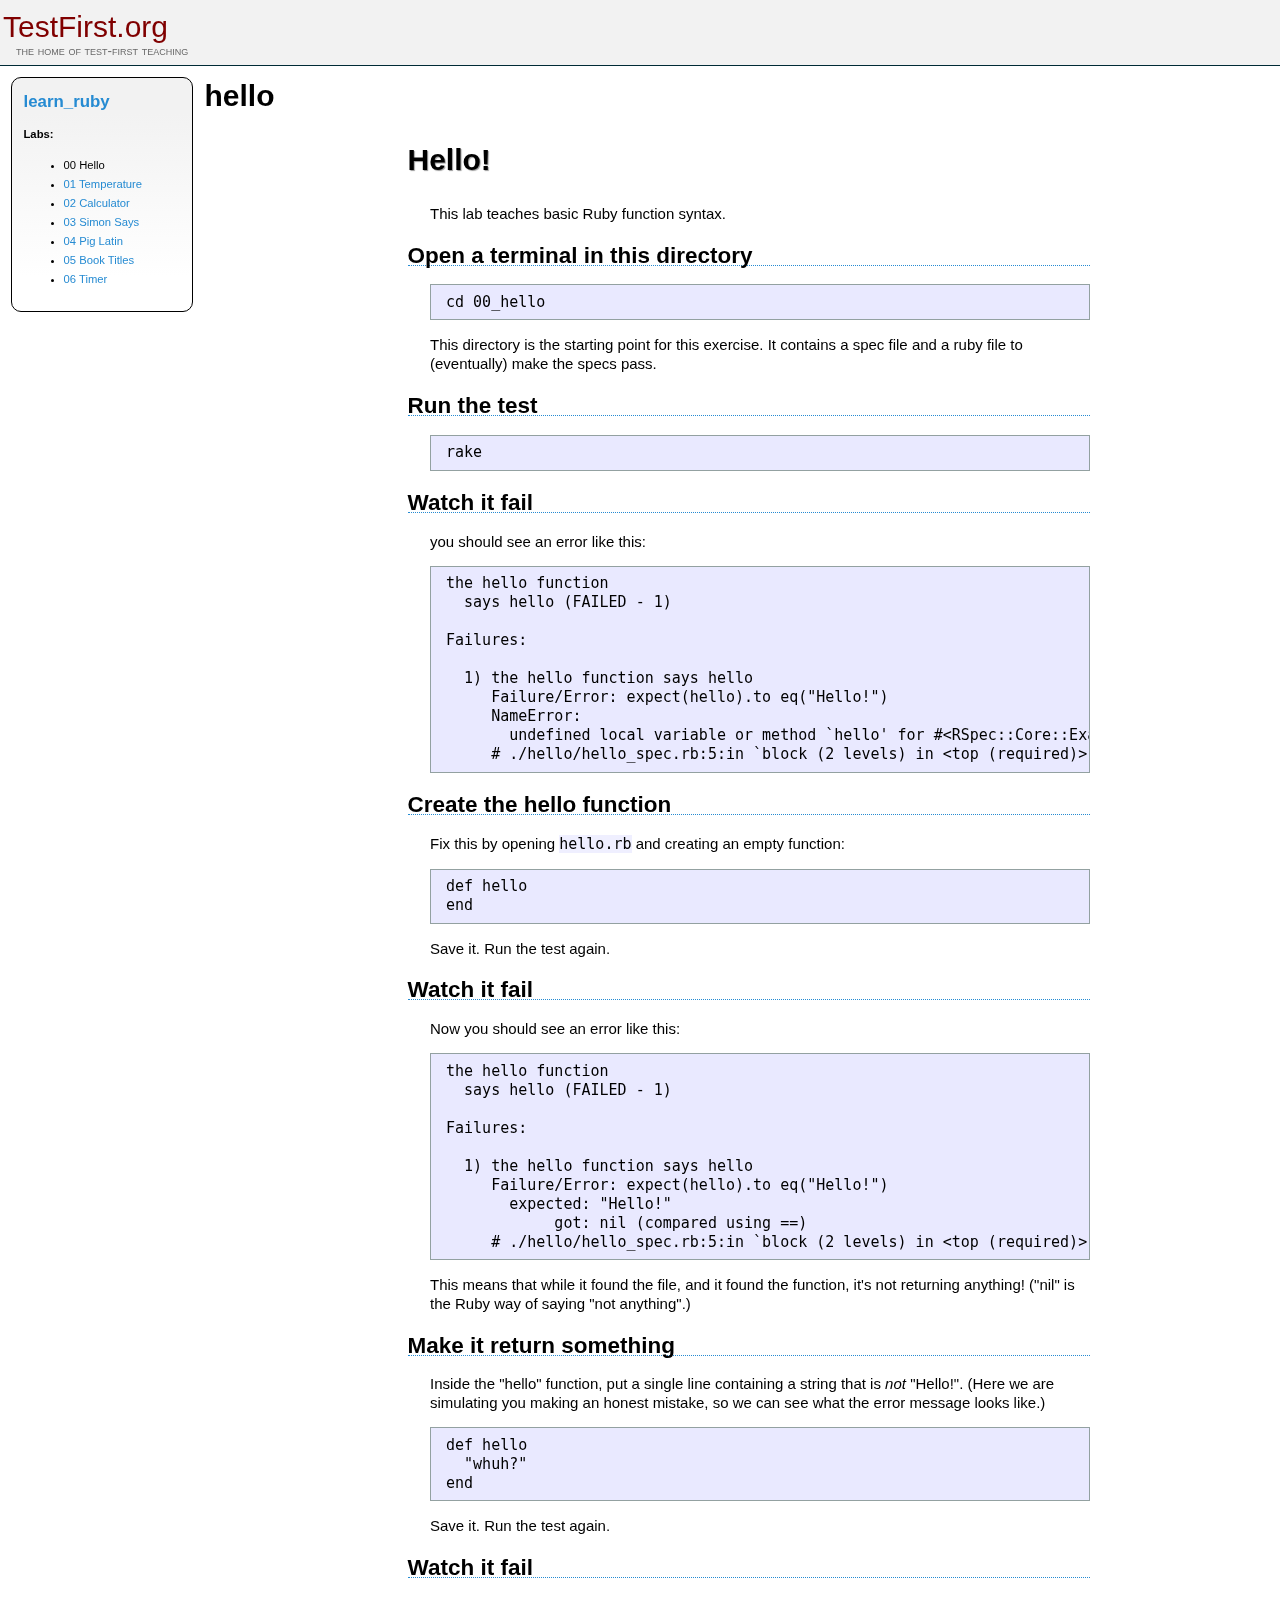
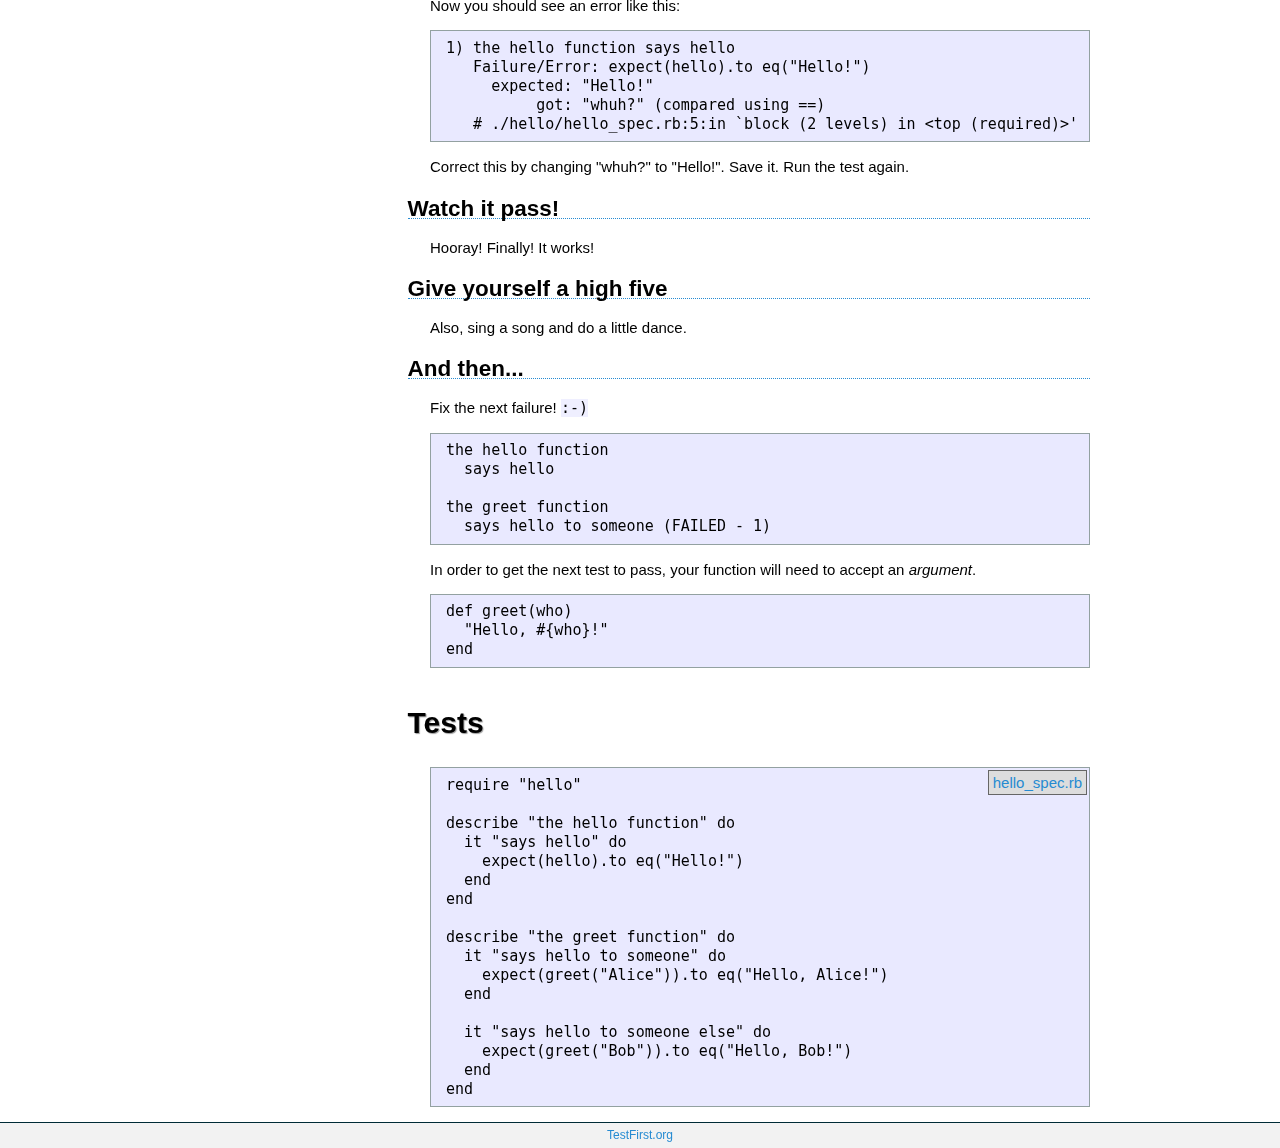
<file: learn_ruby/00_hello/index.html>
<html>
  <head>
    <title>Test-First Teaching: learn_ruby: hello</title>
    <link href="../assets/style.css" media="screen" rel="stylesheet" type="text/css" />
  </head>
  <body>
    <div class="header">
      <h1><a href="http://testfirst.org">TestFirst.org</a></h1>
      <h2>the home of test-first teaching</h2>
    </div>
    <div class="nav">
      <h2><a href="../index.html">learn_ruby</a></h2>
      <b>Labs:</b>
      <ul>
        <li>00 Hello</li>
        <li><a href="../01_temperature/index.html">01 Temperature</a></li>
        <li><a href="../02_calculator/index.html">02 Calculator</a></li>
        <li><a href="../03_simon_says/index.html">03 Simon Says</a></li>
        <li><a href="../04_pig_latin/index.html">04 Pig Latin</a></li>
        <li><a href="../05_book_titles/index.html">05 Book Titles</a></li>
        <li><a href="../06_timer/index.html">06 Timer</a></li>
      </ul>
    </div>
    <h1>hello</h1>
    <div class="content"><div class="rspec_file">  <div class="intro"><h1>Hello!</h1>

<p>This lab teaches basic Ruby function syntax.</p>

<h2>Open a terminal in this directory</h2>

<pre><code>cd 00_hello
</code></pre>

<p>This directory is the starting point for this exercise. It contains a spec file and a ruby file to (eventually) make the specs pass.</p>

<h2>Run the test</h2>

<pre><code>rake
</code></pre>

<h2>Watch it fail</h2>

<p>you should see an error like this:</p>

<pre><code>the hello function
  says hello (FAILED - 1)

Failures:

  1) the hello function says hello
     Failure/Error: expect(hello).to eq("Hello!")
     NameError:
       undefined local variable or method `hello' for #&lt;RSpec::Core::ExampleGroup::Nested_1:0x000001009b8808&gt;
     # ./hello/hello_spec.rb:5:in `block (2 levels) in &lt;top (required)&gt;'
</code></pre>

<h2>Create the hello function</h2>

<p>Fix this by opening <code>hello.rb</code> and creating an empty function:</p>

<pre><code>def hello
end
</code></pre>

<p>Save it. Run the test again.</p>

<h2>Watch it fail</h2>

<p>Now you should see an error like this:</p>

<pre><code>the hello function
  says hello (FAILED - 1)

Failures:

  1) the hello function says hello
     Failure/Error: expect(hello).to eq("Hello!")
       expected: "Hello!"
            got: nil (compared using ==)
     # ./hello/hello_spec.rb:5:in `block (2 levels) in &lt;top (required)&gt;'
</code></pre>

<p>This means that while it found the file, and it found the function, it's not returning anything! ("nil" is the Ruby way of saying "not anything".)</p>

<h2>Make it return something</h2>

<p>Inside the "hello" function, put a single line containing a string that is <em>not</em> "Hello!". (Here we are simulating you making an honest mistake, so we can see what the error message looks like.)</p>

<pre><code>def hello
  "whuh?"
end
</code></pre>

<p>Save it. Run the test again.</p>

<h2>Watch it fail</h2>

<p>Now you should see an error like this:</p>

<pre><code>1) the hello function says hello
   Failure/Error: expect(hello).to eq("Hello!")
     expected: "Hello!"
          got: "whuh?" (compared using ==)
   # ./hello/hello_spec.rb:5:in `block (2 levels) in &lt;top (required)&gt;'
</code></pre>

<p>Correct this by changing "whuh?" to "Hello!". Save it. Run the test again.</p>

<h2>Watch it pass!</h2>

<p>Hooray! Finally! It works!</p>

<h2>Give yourself a high five</h2>

<p>Also, sing a song and do a little dance.</p>

<h2>And then...</h2>

<p>Fix the next failure! <code>:-)</code></p>

<pre><code>the hello function
  says hello

the greet function
  says hello to someone (FAILED - 1)
</code></pre>

<p>In order to get the next test to pass, your function will need to accept an <em>argument</em>.</p>

<pre><code>def greet(who)
  "Hello, #{who}!"
end
</code></pre>
</div>
  <div class="tests">
    <h1>Tests</h1>
<a class="raw_file" href="hello_spec.rb">hello_spec.rb</a>
    <pre>require &quot;hello&quot;

describe &quot;the hello function&quot; do
  it &quot;says hello&quot; do
    expect(hello).to eq(&quot;Hello!&quot;)
  end
end

describe &quot;the greet function&quot; do
  it &quot;says hello to someone&quot; do
    expect(greet(&quot;Alice&quot;)).to eq(&quot;Hello, Alice!&quot;)
  end

  it &quot;says hello to someone else&quot; do
    expect(greet(&quot;Bob&quot;)).to eq(&quot;Hello, Bob!&quot;)
  end
end</pre>
  </div>
</div>
</div>
    <div class="footer"><a href="http://testfirst.org">TestFirst.org</a></div>
  </body>
</html>
</file>
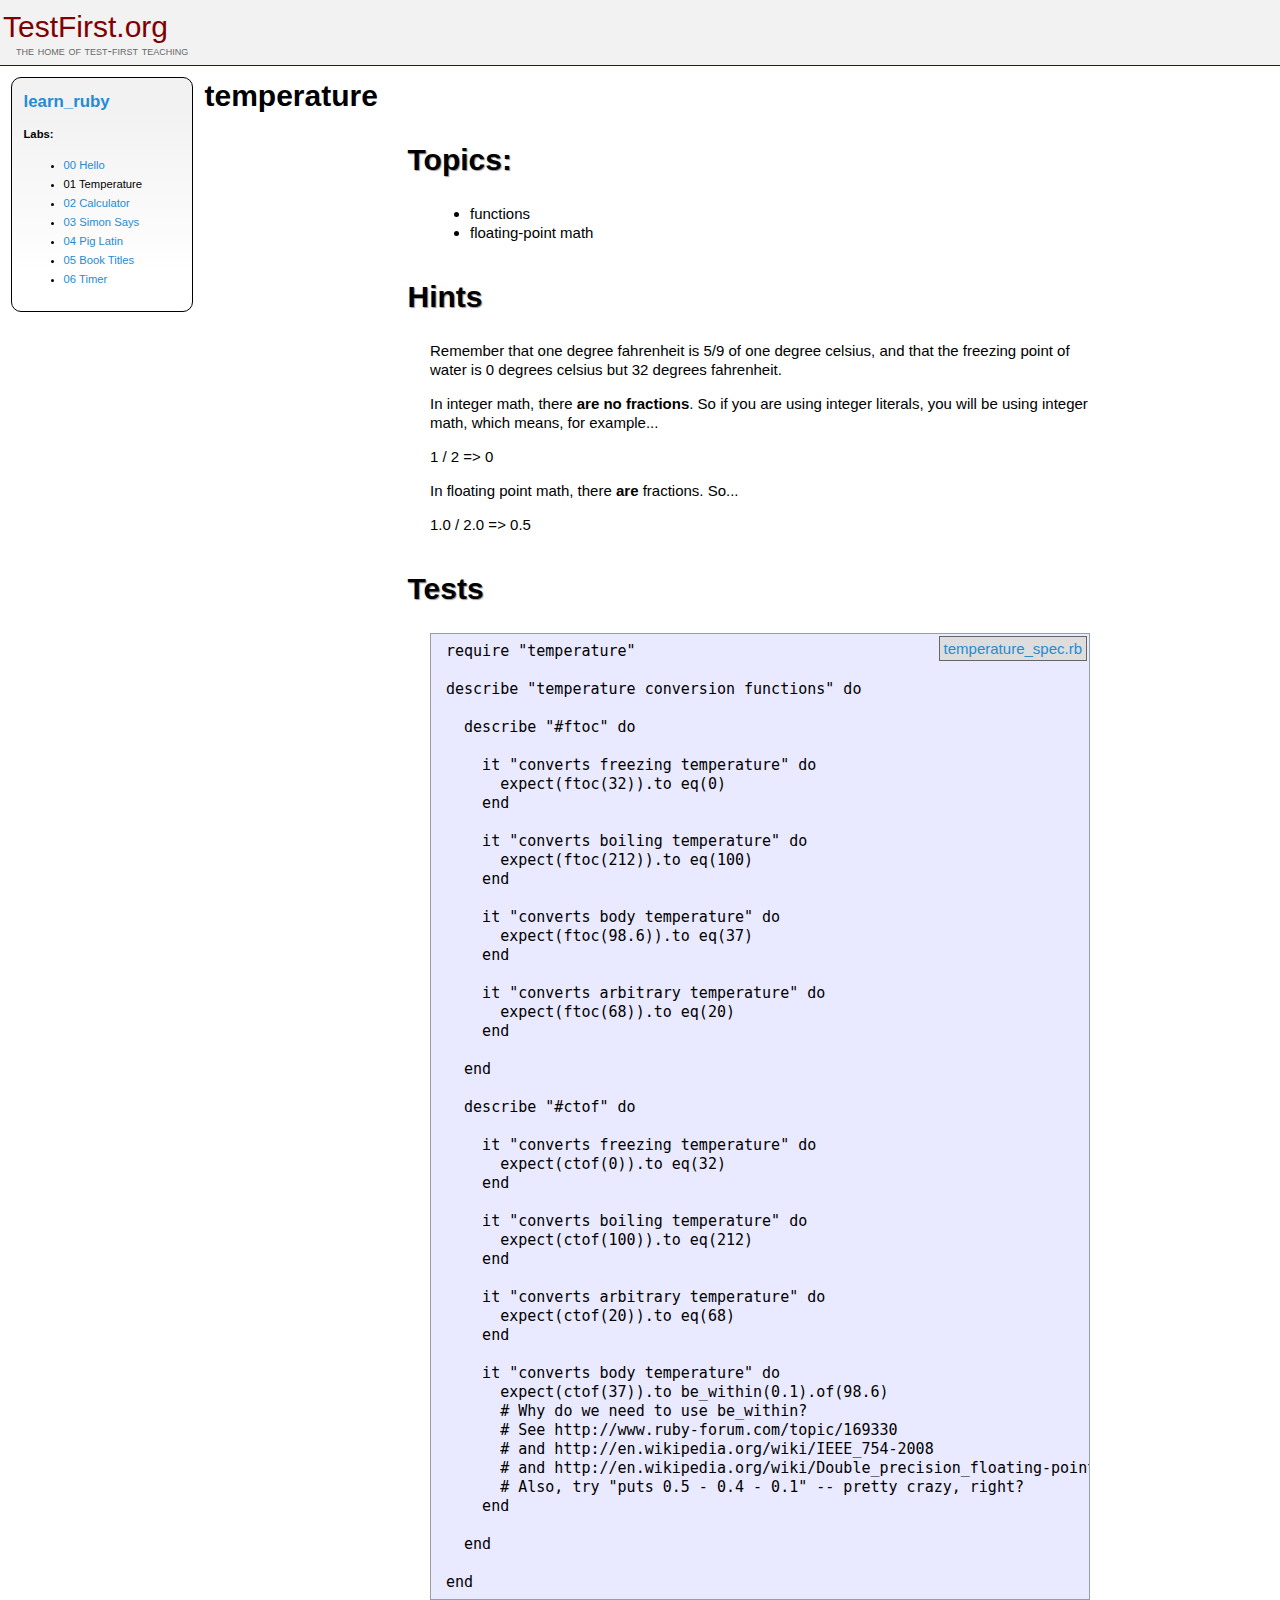
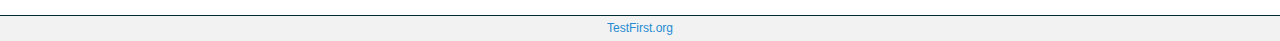
<file: learn_ruby/01_temperature/index.html>
<html>
  <head>
    <title>Test-First Teaching: learn_ruby: temperature</title>
    <link href="../assets/style.css" media="screen" rel="stylesheet" type="text/css" />
  </head>
  <body>
    <div class="header">
      <h1><a href="http://testfirst.org">TestFirst.org</a></h1>
      <h2>the home of test-first teaching</h2>
    </div>
    <div class="nav">
      <h2><a href="../index.html">learn_ruby</a></h2>
      <b>Labs:</b>
      <ul>
        <li><a href="../00_hello/index.html">00 Hello</a></li>
        <li>01 Temperature</li>
        <li><a href="../02_calculator/index.html">02 Calculator</a></li>
        <li><a href="../03_simon_says/index.html">03 Simon Says</a></li>
        <li><a href="../04_pig_latin/index.html">04 Pig Latin</a></li>
        <li><a href="../05_book_titles/index.html">05 Book Titles</a></li>
        <li><a href="../06_timer/index.html">06 Timer</a></li>
      </ul>
    </div>
    <h1>temperature</h1>
    <div class="content"><div class="rspec_file">  <div class="intro"><h1>Topics:</h1>

<ul>
<li>functions</li>
<li>floating-point math</li>
</ul>


<h1>Hints</h1>

<p>Remember that one degree fahrenheit is 5/9 of one degree celsius, and that the freezing point of water is 0 degrees celsius but 32 degrees fahrenheit.</p>

<p>In integer math, there <strong>are no fractions</strong>. So if you are using integer literals, you will be using integer math, which means, for example...</p>

<p>   1 / 2 => 0</p>

<p>In floating point math, there <strong>are</strong> fractions. So...</p>

<p>   1.0 / 2.0 => 0.5</p>
</div>
  <div class="tests">
    <h1>Tests</h1>
<a class="raw_file" href="temperature_spec.rb">temperature_spec.rb</a>
    <pre>
require &quot;temperature&quot;

describe &quot;temperature conversion functions&quot; do

  describe &quot;#ftoc&quot; do

    it &quot;converts freezing temperature&quot; do
      expect(ftoc(32)).to eq(0)
    end

    it &quot;converts boiling temperature&quot; do
      expect(ftoc(212)).to eq(100)
    end

    it &quot;converts body temperature&quot; do
      expect(ftoc(98.6)).to eq(37)
    end

    it &quot;converts arbitrary temperature&quot; do
      expect(ftoc(68)).to eq(20)
    end

  end

  describe &quot;#ctof&quot; do

    it &quot;converts freezing temperature&quot; do
      expect(ctof(0)).to eq(32)
    end

    it &quot;converts boiling temperature&quot; do
      expect(ctof(100)).to eq(212)
    end

    it &quot;converts arbitrary temperature&quot; do
      expect(ctof(20)).to eq(68)
    end

    it &quot;converts body temperature&quot; do
      expect(ctof(37)).to be_within(0.1).of(98.6)
      # Why do we need to use be_within?
      # See http://www.ruby-forum.com/topic/169330
      # and http://en.wikipedia.org/wiki/IEEE_754-2008
      # and http://en.wikipedia.org/wiki/Double_precision_floating-point_format
      # Also, try &quot;puts 0.5 - 0.4 - 0.1&quot; -- pretty crazy, right?
    end

  end

end</pre>
  </div>
</div>
</div>
    <div class="footer"><a href="http://testfirst.org">TestFirst.org</a></div>
  </body>
</html>
</file>
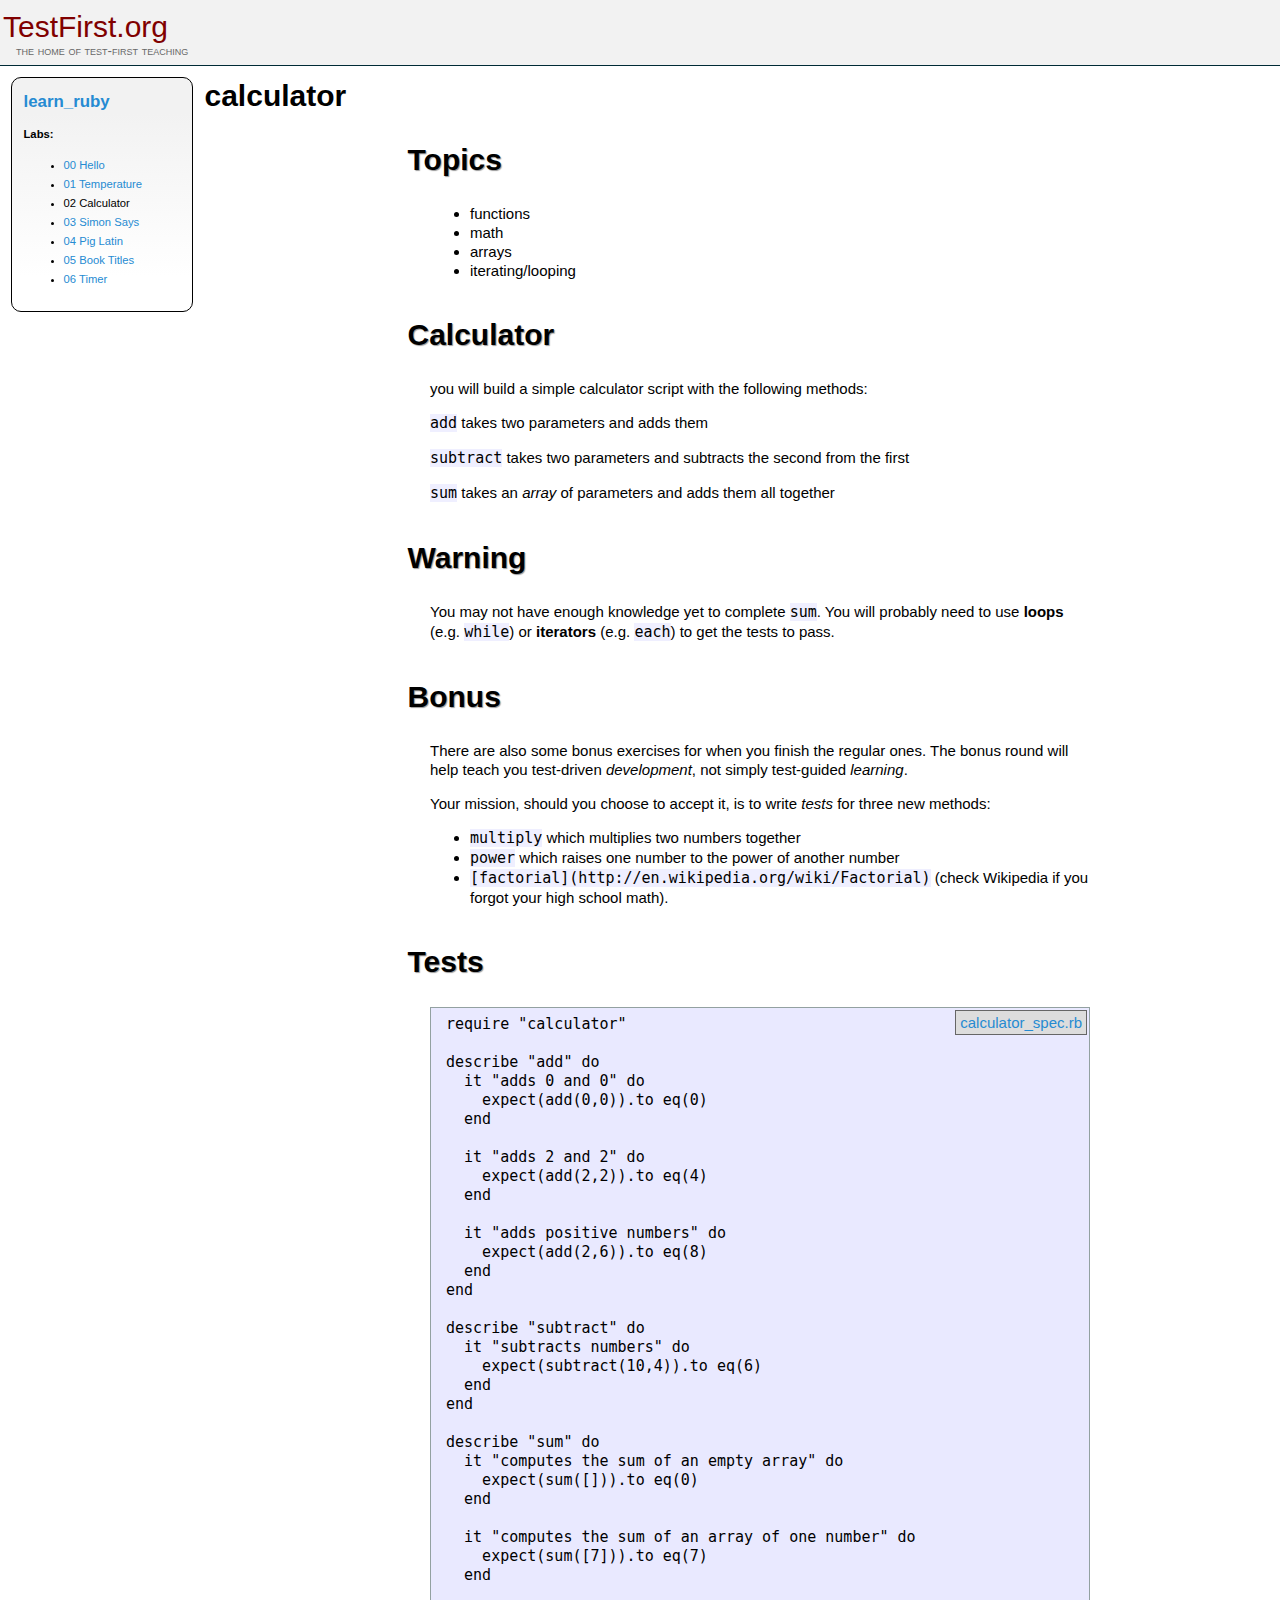
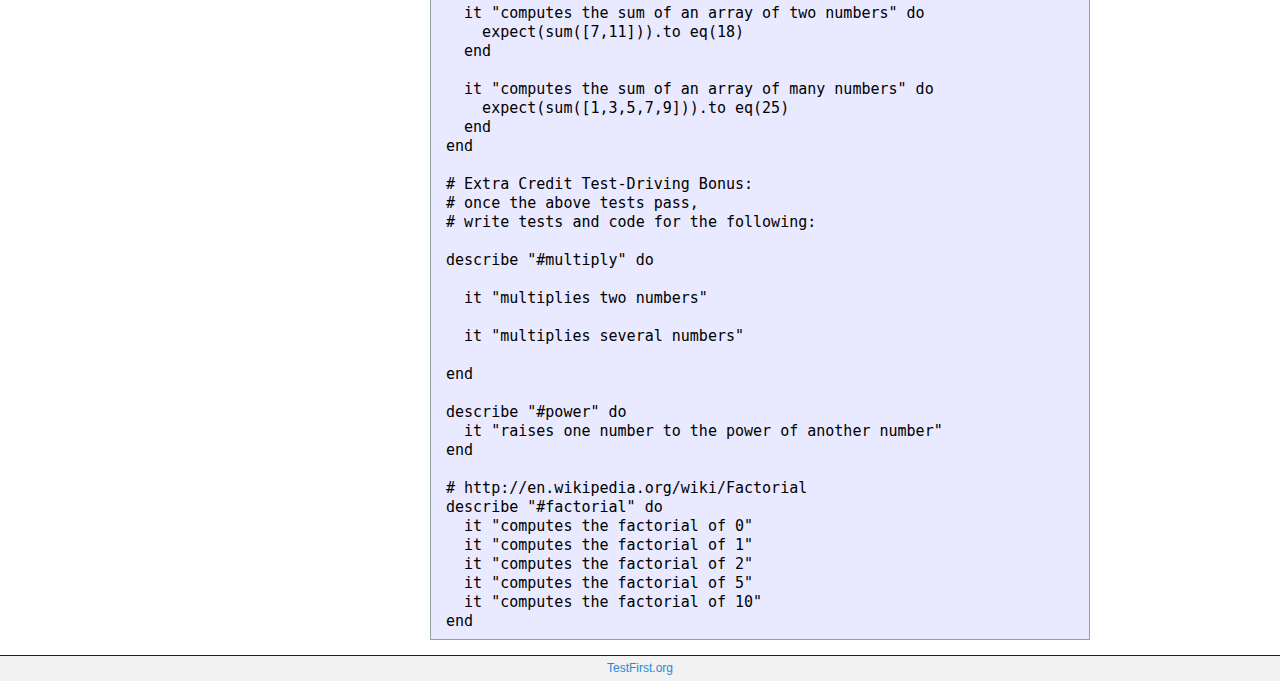
<file: learn_ruby/02_calculator/index.html>
<html>
  <head>
    <title>Test-First Teaching: learn_ruby: calculator</title>
    <link href="../assets/style.css" media="screen" rel="stylesheet" type="text/css" />
  </head>
  <body>
    <div class="header">
      <h1><a href="http://testfirst.org">TestFirst.org</a></h1>
      <h2>the home of test-first teaching</h2>
    </div>
    <div class="nav">
      <h2><a href="../index.html">learn_ruby</a></h2>
      <b>Labs:</b>
      <ul>
        <li><a href="../00_hello/index.html">00 Hello</a></li>
        <li><a href="../01_temperature/index.html">01 Temperature</a></li>
        <li>02 Calculator</li>
        <li><a href="../03_simon_says/index.html">03 Simon Says</a></li>
        <li><a href="../04_pig_latin/index.html">04 Pig Latin</a></li>
        <li><a href="../05_book_titles/index.html">05 Book Titles</a></li>
        <li><a href="../06_timer/index.html">06 Timer</a></li>
      </ul>
    </div>
    <h1>calculator</h1>
    <div class="content"><div class="rspec_file">  <div class="intro"><h1>Topics</h1>

<ul>
<li>functions</li>
<li>math</li>
<li>arrays</li>
<li>iterating/looping</li>
</ul>


<h1>Calculator</h1>

<p>you will build a simple calculator script with the following methods:</p>

<p><code>add</code> takes two parameters and adds them</p>

<p><code>subtract</code> takes two parameters and subtracts the second from the first</p>

<p><code>sum</code> takes an <em>array</em> of parameters and adds them all together</p>

<h1>Warning</h1>

<p>You may not have enough knowledge yet to complete <code>sum</code>. You will probably
need to use <strong>loops</strong> (e.g. <code>while</code>) or <strong>iterators</strong> (e.g. <code>each</code>) to
get the tests to pass.</p>

<h1>Bonus</h1>

<p>There are also some bonus exercises for when you finish the regular ones. The bonus round will help teach you test-driven <em>development</em>, not simply test-guided <em>learning</em>.</p>

<p>Your mission, should you choose to accept it, is to write <em>tests</em> for three new methods:</p>

<ul>
<li><code>multiply</code> which multiplies two numbers together</li>
<li><code>power</code> which raises one number to the power of another number</li>
<li><code>[factorial](http://en.wikipedia.org/wiki/Factorial)</code> (check Wikipedia if you forgot your high school math).</li>
</ul>

</div>
  <div class="tests">
    <h1>Tests</h1>
<a class="raw_file" href="calculator_spec.rb">calculator_spec.rb</a>
    <pre>
require &quot;calculator&quot;

describe &quot;add&quot; do
  it &quot;adds 0 and 0&quot; do
    expect(add(0,0)).to eq(0)
  end

  it &quot;adds 2 and 2&quot; do
    expect(add(2,2)).to eq(4)
  end

  it &quot;adds positive numbers&quot; do
    expect(add(2,6)).to eq(8)
  end
end

describe &quot;subtract&quot; do
  it &quot;subtracts numbers&quot; do
    expect(subtract(10,4)).to eq(6)
  end
end

describe &quot;sum&quot; do
  it &quot;computes the sum of an empty array&quot; do
    expect(sum([])).to eq(0)
  end

  it &quot;computes the sum of an array of one number&quot; do
    expect(sum([7])).to eq(7)
  end

  it &quot;computes the sum of an array of two numbers&quot; do
    expect(sum([7,11])).to eq(18)
  end

  it &quot;computes the sum of an array of many numbers&quot; do
    expect(sum([1,3,5,7,9])).to eq(25)
  end
end

# Extra Credit Test-Driving Bonus:
# once the above tests pass,
# write tests and code for the following:

describe &quot;#multiply&quot; do

  it &quot;multiplies two numbers&quot;

  it &quot;multiplies several numbers&quot;

end

describe &quot;#power&quot; do
  it &quot;raises one number to the power of another number&quot;
end

# http://en.wikipedia.org/wiki/Factorial
describe &quot;#factorial&quot; do
  it &quot;computes the factorial of 0&quot;
  it &quot;computes the factorial of 1&quot;
  it &quot;computes the factorial of 2&quot;
  it &quot;computes the factorial of 5&quot;
  it &quot;computes the factorial of 10&quot;
end</pre>
  </div>
</div>
</div>
    <div class="footer"><a href="http://testfirst.org">TestFirst.org</a></div>
  </body>
</html>
</file>
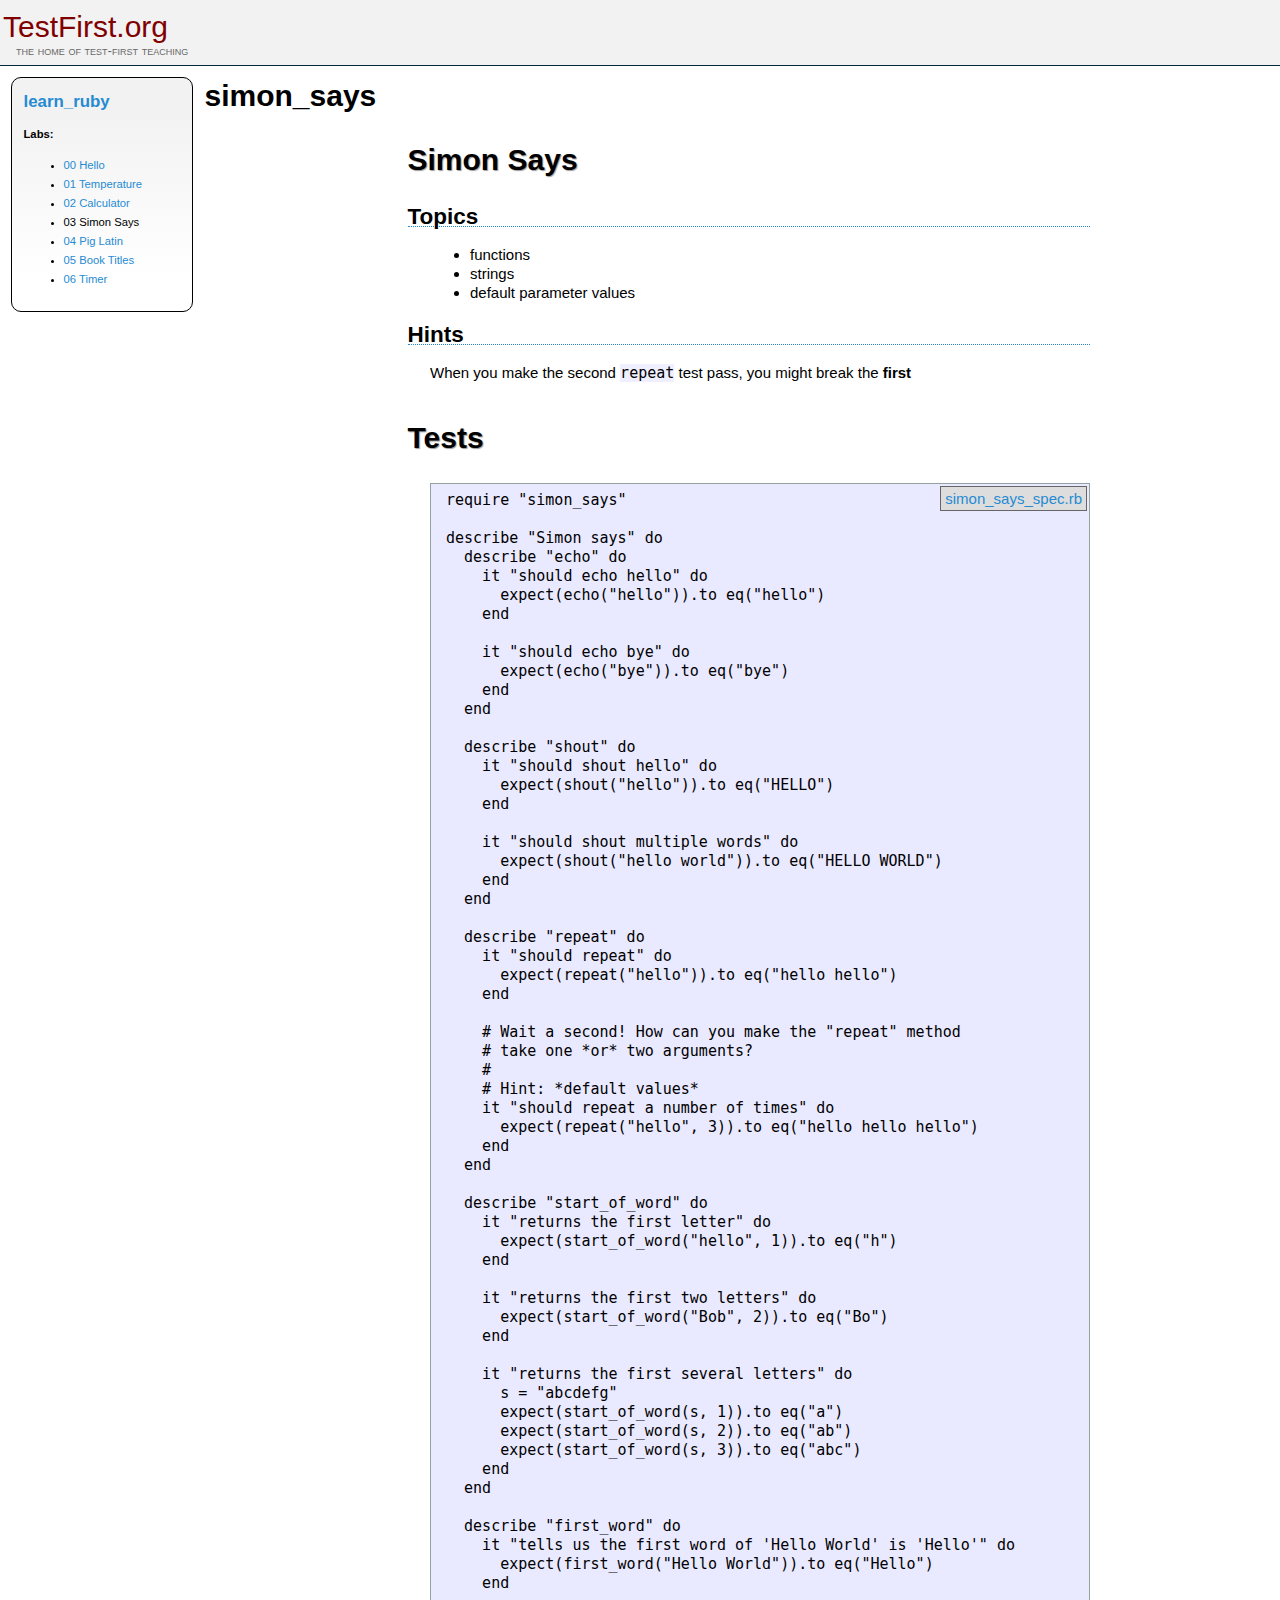
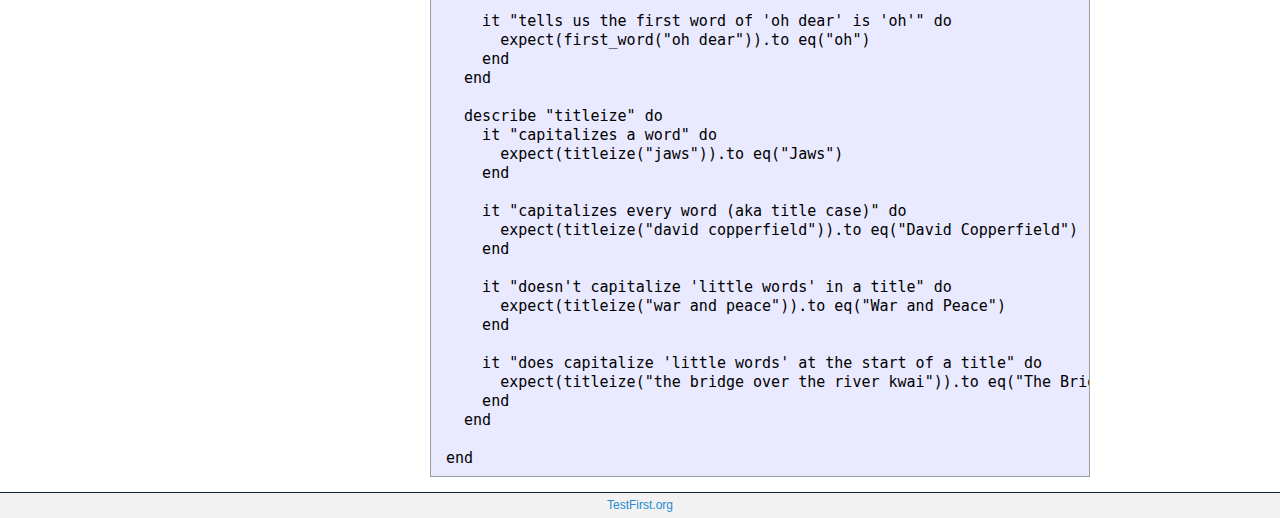
<file: learn_ruby/03_simon_says/index.html>
<html>
  <head>
    <title>Test-First Teaching: learn_ruby: simon_says</title>
    <link href="../assets/style.css" media="screen" rel="stylesheet" type="text/css" />
  </head>
  <body>
    <div class="header">
      <h1><a href="http://testfirst.org">TestFirst.org</a></h1>
      <h2>the home of test-first teaching</h2>
    </div>
    <div class="nav">
      <h2><a href="../index.html">learn_ruby</a></h2>
      <b>Labs:</b>
      <ul>
        <li><a href="../00_hello/index.html">00 Hello</a></li>
        <li><a href="../01_temperature/index.html">01 Temperature</a></li>
        <li><a href="../02_calculator/index.html">02 Calculator</a></li>
        <li>03 Simon Says</li>
        <li><a href="../04_pig_latin/index.html">04 Pig Latin</a></li>
        <li><a href="../05_book_titles/index.html">05 Book Titles</a></li>
        <li><a href="../06_timer/index.html">06 Timer</a></li>
      </ul>
    </div>
    <h1>simon_says</h1>
    <div class="content"><div class="rspec_file">  <div class="intro"><h1>Simon Says</h1>

<h2>Topics</h2>

<ul>
<li>functions</li>
<li>strings</li>
<li>default parameter values</li>
</ul>


<h2>Hints</h2>

<p>When you make the second <code>repeat</code> test pass, you might break the <strong>first</strong></p>
</div>
  <div class="tests">
    <h1>Tests</h1>
<a class="raw_file" href="simon_says_spec.rb">simon_says_spec.rb</a>
    <pre>
require &quot;simon_says&quot;

describe &quot;Simon says&quot; do
  describe &quot;echo&quot; do
    it &quot;should echo hello&quot; do
      expect(echo(&quot;hello&quot;)).to eq(&quot;hello&quot;)
    end

    it &quot;should echo bye&quot; do
      expect(echo(&quot;bye&quot;)).to eq(&quot;bye&quot;)
    end
  end

  describe &quot;shout&quot; do
    it &quot;should shout hello&quot; do
      expect(shout(&quot;hello&quot;)).to eq(&quot;HELLO&quot;)
    end

    it &quot;should shout multiple words&quot; do
      expect(shout(&quot;hello world&quot;)).to eq(&quot;HELLO WORLD&quot;)
    end
  end

  describe &quot;repeat&quot; do
    it &quot;should repeat&quot; do
      expect(repeat(&quot;hello&quot;)).to eq(&quot;hello hello&quot;)
    end

    # Wait a second! How can you make the &quot;repeat&quot; method
    # take one *or* two arguments?
    #
    # Hint: *default values*
    it &quot;should repeat a number of times&quot; do
      expect(repeat(&quot;hello&quot;, 3)).to eq(&quot;hello hello hello&quot;)
    end
  end

  describe &quot;start_of_word&quot; do
    it &quot;returns the first letter&quot; do
      expect(start_of_word(&quot;hello&quot;, 1)).to eq(&quot;h&quot;)
    end

    it &quot;returns the first two letters&quot; do
      expect(start_of_word(&quot;Bob&quot;, 2)).to eq(&quot;Bo&quot;)
    end

    it &quot;returns the first several letters&quot; do
      s = &quot;abcdefg&quot;
      expect(start_of_word(s, 1)).to eq(&quot;a&quot;)
      expect(start_of_word(s, 2)).to eq(&quot;ab&quot;)
      expect(start_of_word(s, 3)).to eq(&quot;abc&quot;)
    end
  end

  describe &quot;first_word&quot; do
    it &quot;tells us the first word of 'Hello World' is 'Hello'&quot; do
      expect(first_word(&quot;Hello World&quot;)).to eq(&quot;Hello&quot;)
    end

    it &quot;tells us the first word of 'oh dear' is 'oh'&quot; do
      expect(first_word(&quot;oh dear&quot;)).to eq(&quot;oh&quot;)
    end
  end

  describe &quot;titleize&quot; do
    it &quot;capitalizes a word&quot; do
      expect(titleize(&quot;jaws&quot;)).to eq(&quot;Jaws&quot;)
    end

    it &quot;capitalizes every word (aka title case)&quot; do
      expect(titleize(&quot;david copperfield&quot;)).to eq(&quot;David Copperfield&quot;)
    end

    it &quot;doesn't capitalize 'little words' in a title&quot; do
      expect(titleize(&quot;war and peace&quot;)).to eq(&quot;War and Peace&quot;)
    end

    it &quot;does capitalize 'little words' at the start of a title&quot; do
      expect(titleize(&quot;the bridge over the river kwai&quot;)).to eq(&quot;The Bridge over the River Kwai&quot;)
    end
  end

end</pre>
  </div>
</div>
</div>
    <div class="footer"><a href="http://testfirst.org">TestFirst.org</a></div>
  </body>
</html>
</file>
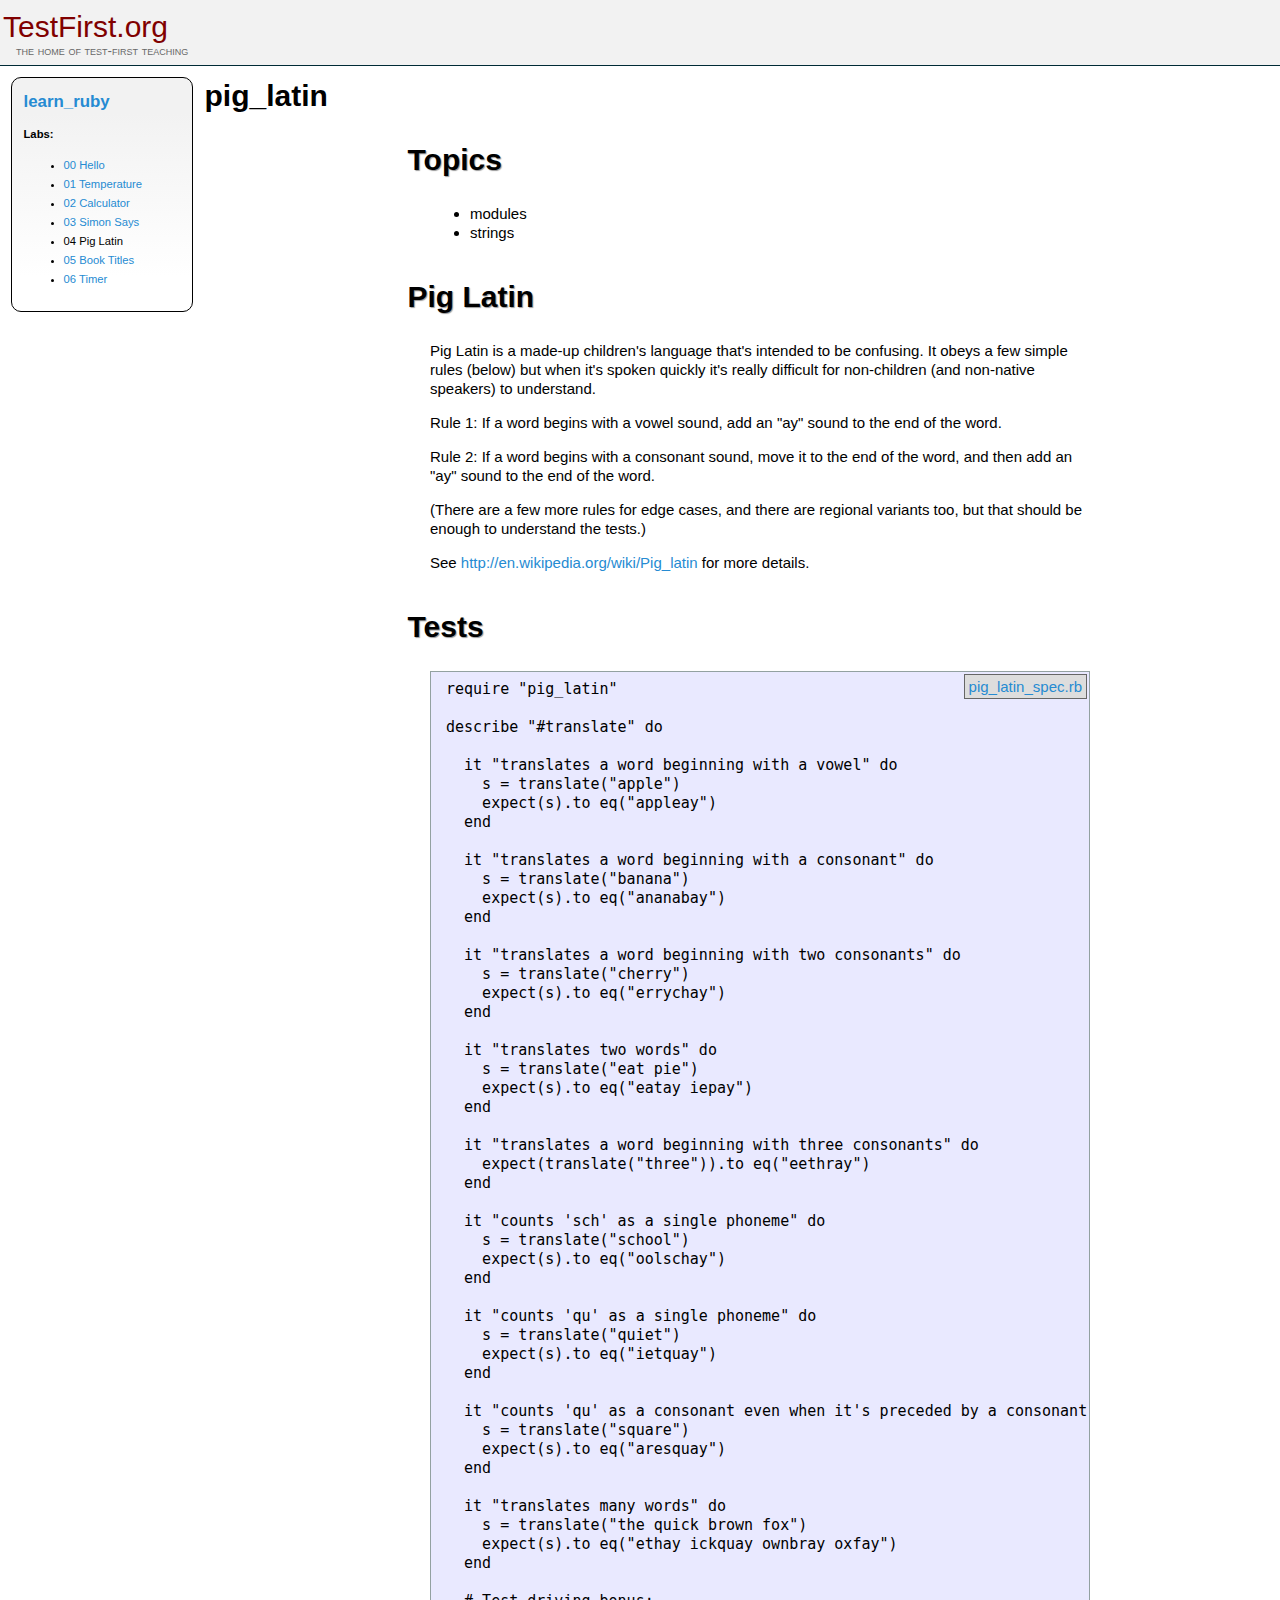
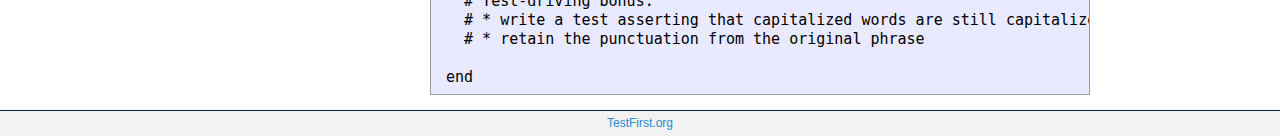
<file: learn_ruby/04_pig_latin/index.html>
<html>
  <head>
    <title>Test-First Teaching: learn_ruby: pig_latin</title>
    <link href="../assets/style.css" media="screen" rel="stylesheet" type="text/css" />
  </head>
  <body>
    <div class="header">
      <h1><a href="http://testfirst.org">TestFirst.org</a></h1>
      <h2>the home of test-first teaching</h2>
    </div>
    <div class="nav">
      <h2><a href="../index.html">learn_ruby</a></h2>
      <b>Labs:</b>
      <ul>
        <li><a href="../00_hello/index.html">00 Hello</a></li>
        <li><a href="../01_temperature/index.html">01 Temperature</a></li>
        <li><a href="../02_calculator/index.html">02 Calculator</a></li>
        <li><a href="../03_simon_says/index.html">03 Simon Says</a></li>
        <li>04 Pig Latin</li>
        <li><a href="../05_book_titles/index.html">05 Book Titles</a></li>
        <li><a href="../06_timer/index.html">06 Timer</a></li>
      </ul>
    </div>
    <h1>pig_latin</h1>
    <div class="content"><div class="rspec_file">  <div class="intro"><h1>Topics</h1>

<ul>
<li>modules</li>
<li>strings</li>
</ul>


<h1>Pig Latin</h1>

<p>Pig Latin is a made-up children's language that's intended to be confusing. It obeys a few simple rules (below) but when it's spoken quickly it's really difficult for non-children (and non-native speakers) to understand.</p>

<p>Rule 1: If a word begins with a vowel sound, add an "ay" sound to the end of the word.</p>

<p>Rule 2: If a word begins with a consonant sound, move it to the end of the word, and then add an "ay" sound to the end of the word.</p>

<p>(There are a few more rules for edge cases, and there are regional variants too, but that should be enough to understand the tests.)</p>

<p>See <a href="http://en.wikipedia.org/wiki/Pig_latin">http://en.wikipedia.org/wiki/Pig_latin</a> for more details.</p>
</div>
  <div class="tests">
    <h1>Tests</h1>
<a class="raw_file" href="pig_latin_spec.rb">pig_latin_spec.rb</a>
    <pre>
require &quot;pig_latin&quot;

describe &quot;#translate&quot; do

  it &quot;translates a word beginning with a vowel&quot; do
    s = translate(&quot;apple&quot;)
    expect(s).to eq(&quot;appleay&quot;)
  end

  it &quot;translates a word beginning with a consonant&quot; do
    s = translate(&quot;banana&quot;)
    expect(s).to eq(&quot;ananabay&quot;)
  end

  it &quot;translates a word beginning with two consonants&quot; do
    s = translate(&quot;cherry&quot;)
    expect(s).to eq(&quot;errychay&quot;)
  end

  it &quot;translates two words&quot; do
    s = translate(&quot;eat pie&quot;)
    expect(s).to eq(&quot;eatay iepay&quot;)
  end

  it &quot;translates a word beginning with three consonants&quot; do
    expect(translate(&quot;three&quot;)).to eq(&quot;eethray&quot;)
  end

  it &quot;counts 'sch' as a single phoneme&quot; do
    s = translate(&quot;school&quot;)
    expect(s).to eq(&quot;oolschay&quot;)
  end

  it &quot;counts 'qu' as a single phoneme&quot; do
    s = translate(&quot;quiet&quot;)
    expect(s).to eq(&quot;ietquay&quot;)
  end

  it &quot;counts 'qu' as a consonant even when it's preceded by a consonant&quot; do
    s = translate(&quot;square&quot;)
    expect(s).to eq(&quot;aresquay&quot;)
  end

  it &quot;translates many words&quot; do
    s = translate(&quot;the quick brown fox&quot;)
    expect(s).to eq(&quot;ethay ickquay ownbray oxfay&quot;)
  end

  # Test-driving bonus:
  # * write a test asserting that capitalized words are still capitalized (but with a different initial capital letter, of course)
  # * retain the punctuation from the original phrase

end</pre>
  </div>
</div>
</div>
    <div class="footer"><a href="http://testfirst.org">TestFirst.org</a></div>
  </body>
</html>
</file>
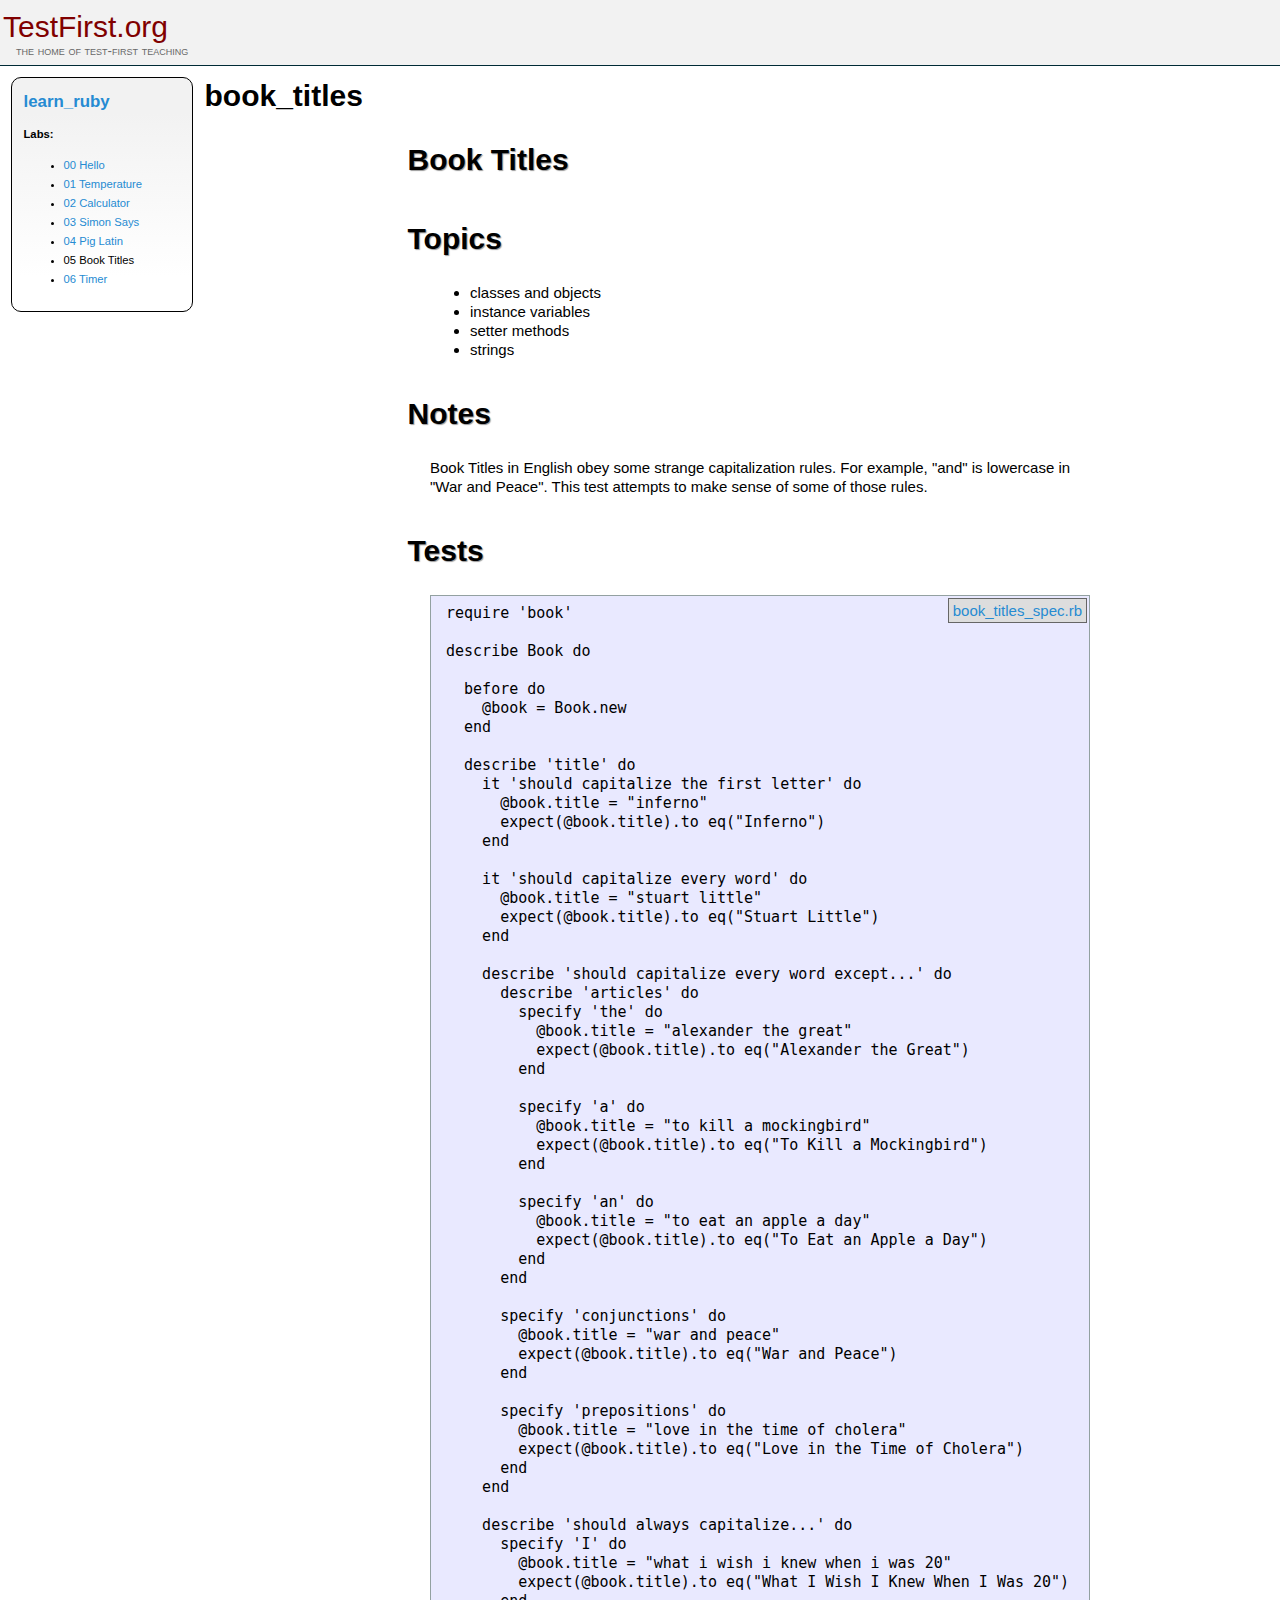
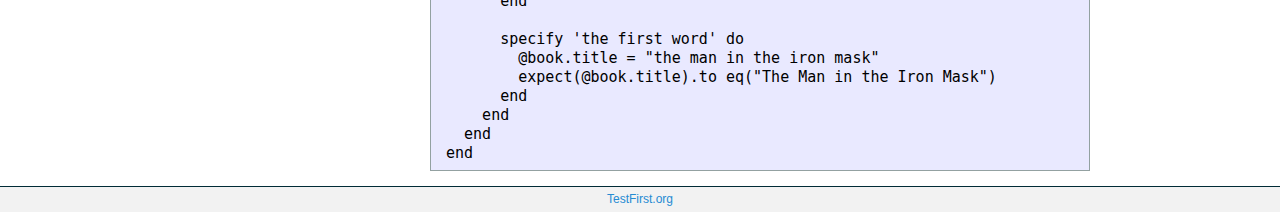
<file: learn_ruby/05_book_titles/index.html>
<html>
  <head>
    <title>Test-First Teaching: learn_ruby: book_titles</title>
    <link href="../assets/style.css" media="screen" rel="stylesheet" type="text/css" />
  </head>
  <body>
    <div class="header">
      <h1><a href="http://testfirst.org">TestFirst.org</a></h1>
      <h2>the home of test-first teaching</h2>
    </div>
    <div class="nav">
      <h2><a href="../index.html">learn_ruby</a></h2>
      <b>Labs:</b>
      <ul>
        <li><a href="../00_hello/index.html">00 Hello</a></li>
        <li><a href="../01_temperature/index.html">01 Temperature</a></li>
        <li><a href="../02_calculator/index.html">02 Calculator</a></li>
        <li><a href="../03_simon_says/index.html">03 Simon Says</a></li>
        <li><a href="../04_pig_latin/index.html">04 Pig Latin</a></li>
        <li>05 Book Titles</li>
        <li><a href="../06_timer/index.html">06 Timer</a></li>
      </ul>
    </div>
    <h1>book_titles</h1>
    <div class="content"><div class="rspec_file">  <div class="intro"><h1>Book Titles</h1>

<h1>Topics</h1>

<ul>
<li>classes and objects</li>
<li>instance variables</li>
<li>setter methods</li>
<li>strings</li>
</ul>


<h1>Notes</h1>

<p>Book Titles in English obey some strange capitalization rules. For example, "and" is lowercase in "War and Peace". This test attempts to make sense of some of those rules.</p>
</div>
  <div class="tests">
    <h1>Tests</h1>
<a class="raw_file" href="book_titles_spec.rb">book_titles_spec.rb</a>
    <pre>
require 'book'

describe Book do

  before do
    @book = Book.new
  end

  describe 'title' do
    it 'should capitalize the first letter' do
      @book.title = &quot;inferno&quot;
      expect(@book.title).to eq(&quot;Inferno&quot;)
    end

    it 'should capitalize every word' do
      @book.title = &quot;stuart little&quot;
      expect(@book.title).to eq(&quot;Stuart Little&quot;)
    end

    describe 'should capitalize every word except...' do
      describe 'articles' do
        specify 'the' do
          @book.title = &quot;alexander the great&quot;
          expect(@book.title).to eq(&quot;Alexander the Great&quot;)
        end

        specify 'a' do
          @book.title = &quot;to kill a mockingbird&quot;
          expect(@book.title).to eq(&quot;To Kill a Mockingbird&quot;)
        end

        specify 'an' do
          @book.title = &quot;to eat an apple a day&quot;
          expect(@book.title).to eq(&quot;To Eat an Apple a Day&quot;)
        end
      end

      specify 'conjunctions' do
        @book.title = &quot;war and peace&quot;
        expect(@book.title).to eq(&quot;War and Peace&quot;)
      end

      specify 'prepositions' do
        @book.title = &quot;love in the time of cholera&quot;
        expect(@book.title).to eq(&quot;Love in the Time of Cholera&quot;)
      end
    end

    describe 'should always capitalize...' do
      specify 'I' do
        @book.title = &quot;what i wish i knew when i was 20&quot;
        expect(@book.title).to eq(&quot;What I Wish I Knew When I Was 20&quot;)
      end

      specify 'the first word' do
        @book.title = &quot;the man in the iron mask&quot;
        expect(@book.title).to eq(&quot;The Man in the Iron Mask&quot;)
      end
    end
  end
end</pre>
  </div>
</div>
</div>
    <div class="footer"><a href="http://testfirst.org">TestFirst.org</a></div>
  </body>
</html>
</file>
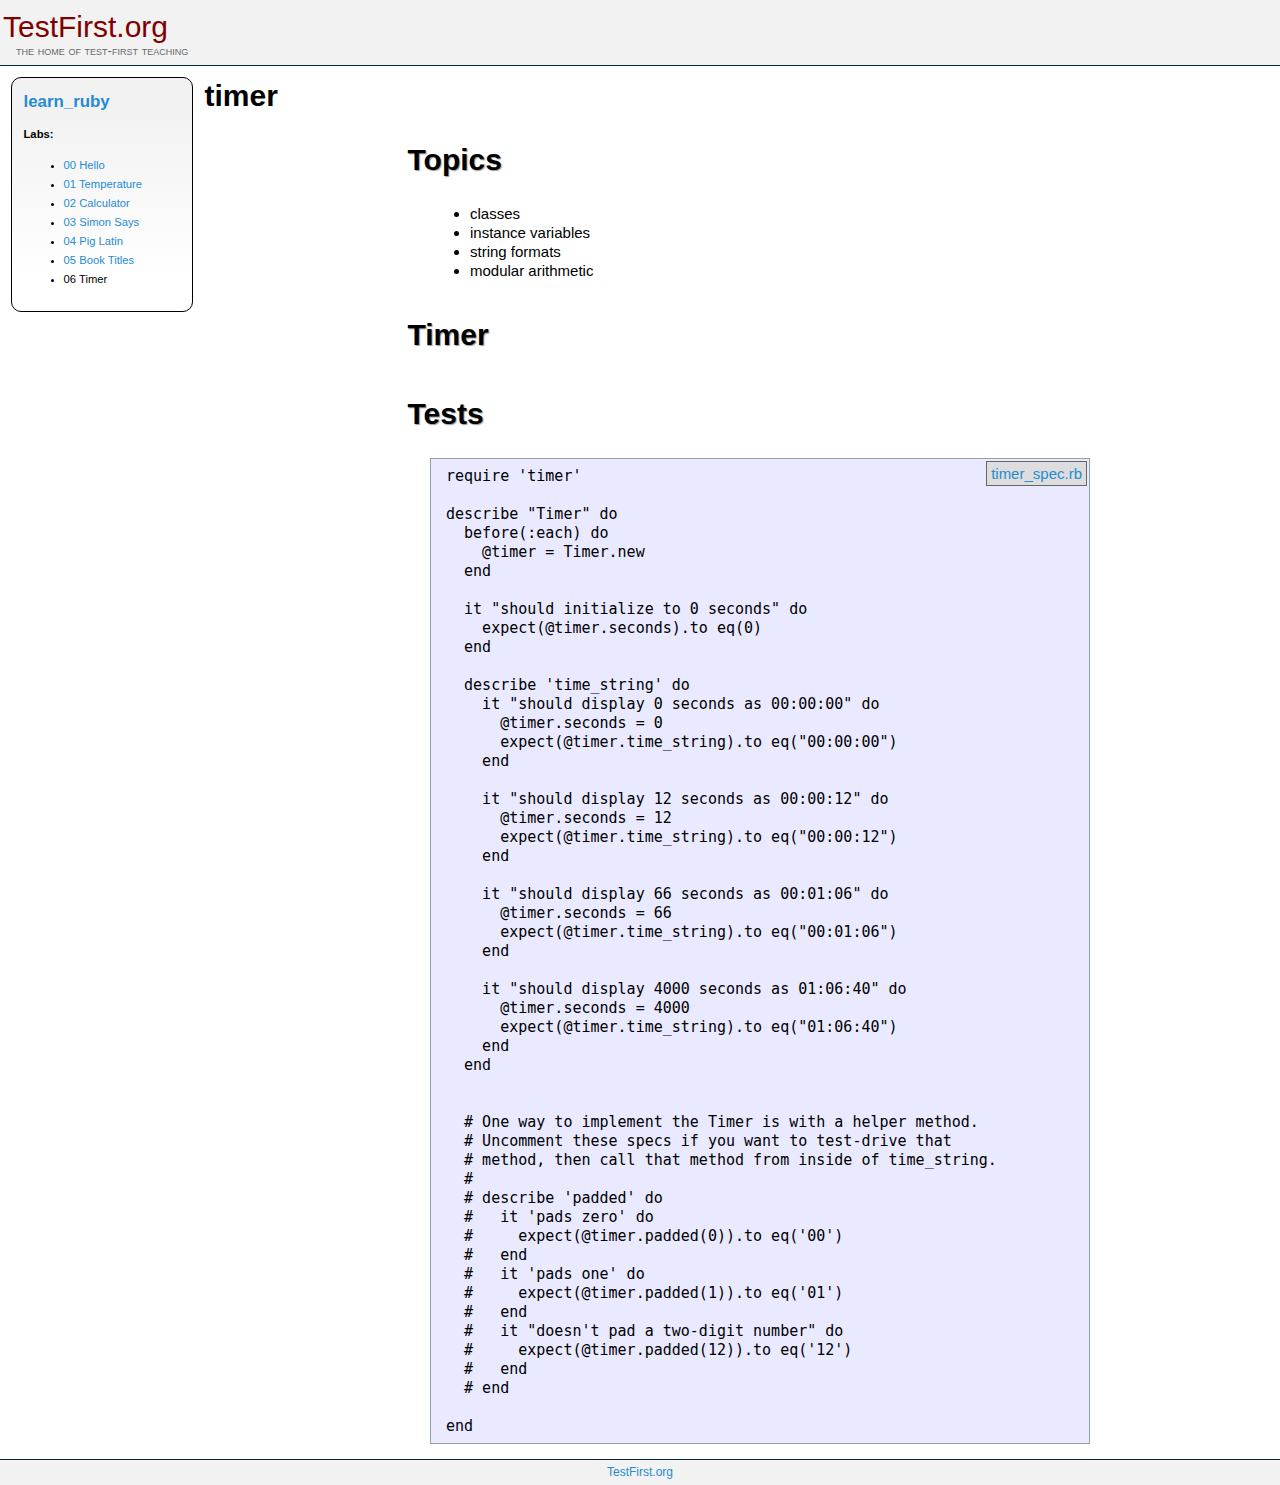
<file: learn_ruby/06_timer/index.html>
<html>
  <head>
    <title>Test-First Teaching: learn_ruby: timer</title>
    <link href="../assets/style.css" media="screen" rel="stylesheet" type="text/css" />
  </head>
  <body>
    <div class="header">
      <h1><a href="http://testfirst.org">TestFirst.org</a></h1>
      <h2>the home of test-first teaching</h2>
    </div>
    <div class="nav">
      <h2><a href="../index.html">learn_ruby</a></h2>
      <b>Labs:</b>
      <ul>
        <li><a href="../00_hello/index.html">00 Hello</a></li>
        <li><a href="../01_temperature/index.html">01 Temperature</a></li>
        <li><a href="../02_calculator/index.html">02 Calculator</a></li>
        <li><a href="../03_simon_says/index.html">03 Simon Says</a></li>
        <li><a href="../04_pig_latin/index.html">04 Pig Latin</a></li>
        <li><a href="../05_book_titles/index.html">05 Book Titles</a></li>
        <li>06 Timer</li>
      </ul>
    </div>
    <h1>timer</h1>
    <div class="content"><div class="rspec_file">  <div class="intro"><h1>Topics</h1>

<ul>
<li>classes</li>
<li>instance variables</li>
<li>string formats</li>
<li>modular arithmetic</li>
</ul>


<h1>Timer</h1>
</div>
  <div class="tests">
    <h1>Tests</h1>
<a class="raw_file" href="timer_spec.rb">timer_spec.rb</a>
    <pre>
require 'timer'

describe &quot;Timer&quot; do
  before(:each) do
    @timer = Timer.new
  end

  it &quot;should initialize to 0 seconds&quot; do
    expect(@timer.seconds).to eq(0)
  end

  describe 'time_string' do
    it &quot;should display 0 seconds as 00:00:00&quot; do
      @timer.seconds = 0
      expect(@timer.time_string).to eq(&quot;00:00:00&quot;)
    end

    it &quot;should display 12 seconds as 00:00:12&quot; do
      @timer.seconds = 12
      expect(@timer.time_string).to eq(&quot;00:00:12&quot;)
    end

    it &quot;should display 66 seconds as 00:01:06&quot; do
      @timer.seconds = 66
      expect(@timer.time_string).to eq(&quot;00:01:06&quot;)
    end

    it &quot;should display 4000 seconds as 01:06:40&quot; do
      @timer.seconds = 4000
      expect(@timer.time_string).to eq(&quot;01:06:40&quot;)
    end
  end


  # One way to implement the Timer is with a helper method.
  # Uncomment these specs if you want to test-drive that
  # method, then call that method from inside of time_string.
  #
  # describe 'padded' do
  #   it 'pads zero' do
  #     expect(@timer.padded(0)).to eq('00')
  #   end
  #   it 'pads one' do
  #     expect(@timer.padded(1)).to eq('01')
  #   end
  #   it &quot;doesn't pad a two-digit number&quot; do
  #     expect(@timer.padded(12)).to eq('12')
  #   end
  # end

end</pre>
  </div>
</div>
</div>
    <div class="footer"><a href="http://testfirst.org">TestFirst.org</a></div>
  </body>
</html>
</file>
<file: learn_ruby/assets/style.css>
/* Solarized Palette http://ethanschoonover.com/solarized */
/* Font Stacks http://www.artsiteframework.com/guide/fontstacks.php */
body {
  background-color: white;
  font-family: Optima, Candara, "Trebuchet MS", sans-serif;
  margin: 0px;
  font-size: 15px;
  line-height: 19px; }

a, a:visited {
  color: #268bd2; }

a:hover {
  text-decoration: underline; }

a {
  text-decoration: none; }

.content {
  padding: 0 2em 0 18em;
  min-height: 30em;
  min-width: 20em;
  max-width: 44em;
  margin: 1em auto; }
  .content h1, .content h2, .content h3 {
    font-family: "Lucida Sans", "Lucida Grande", "Lucida Sans Unicode", Verdana, sans-serif;
    margin-left: -1em; }
  .content h1 {
    text-shadow: #999 1px 1px 1px;
    padding: .5em .25em;
    margin-top: 1em; }
  .content h2 {
    margin-top: 1em;
    border-bottom: #268bd2 1px dotted; }
  .content pre {
    overflow-x: auto; }

.header, .footer {
  font-size: 80%;
  padding: .25em;
  background-color: #f2f2f2; }

.header {
  border-bottom: 1px solid #002b36;
  text-align: left; }
  .header h1 {
    color: #800000;
    margin: 0 0 -8px 0;
    padding: 0;
    font: 30px/48px Optima, Candara, "Trebuchet MS", sans-serif;
    letter-spacing: 0; }
  .header h2 {
    margin: 0 0 4px 13px;
    padding: 0;
    font: 10pt Optima, Candara, "Trebuchet MS", sans-serif;
    color: #686868;
    letter-spacing: 0;
    font-variant: small-caps; }
  .header a, .header a:visited {
    color: #800000;
    text-decoration: none; }
  .header a:hover {
    color: #37030B;
    text-decoration: none; }

.footer {
  border-top: 1px solid #002b36;
  text-align: center; }

.nav {
  float: left;
  margin: 1em;
  padding: 0 1em 1em;
  width: 14em;
  font-size: 75%; }

.nav {
  background: -webkit-gradient(linear, left bottom, left top, color-stop(0.15, white), color-stop(0.85, #f2f2f2));
  background: -moz-linear-gradient(center bottom, white 15%, #f2f2f2 85%);
  -moz-border-radius: 10px;
  border-radius: 10px;
  border: 1px solid black; }

.rspec_file > .tests {
  position: relative; }
  .rspec_file > .tests a.raw_file {
    float: right;
    position: absolute;
    right: 0;
    padding: 2px 4px;
    margin: 3px;
    border: 1px solid #666;
    background: #ddd; }

pre {
  font-family: "Lucida Sans Typewriter Regular", "lucida console", monaco, "andale mono", "bitstream vera sans mono", consolas, "DejaVu Sans Mono", Courier, "Courier New", monospace;
  background-color: #e9e9ff;
  padding: .5em 1em;
  border: 1px solid #93a1a1; }

code {
  font-family: "Lucida Sans Typewriter Regular", "lucida console", monaco, "andale mono", "bitstream vera sans mono", consolas, "DejaVu Sans Mono", Courier, "Courier New", monospace;
  background-color: #efefff; }

pre > code {
  background-color: #e9e9ff; }

li > p:nth-child(0) {
  margin: 0; }

ul li ul li {
  margin-top: .1em;
  margin-bottom: 1em; }
</file>
